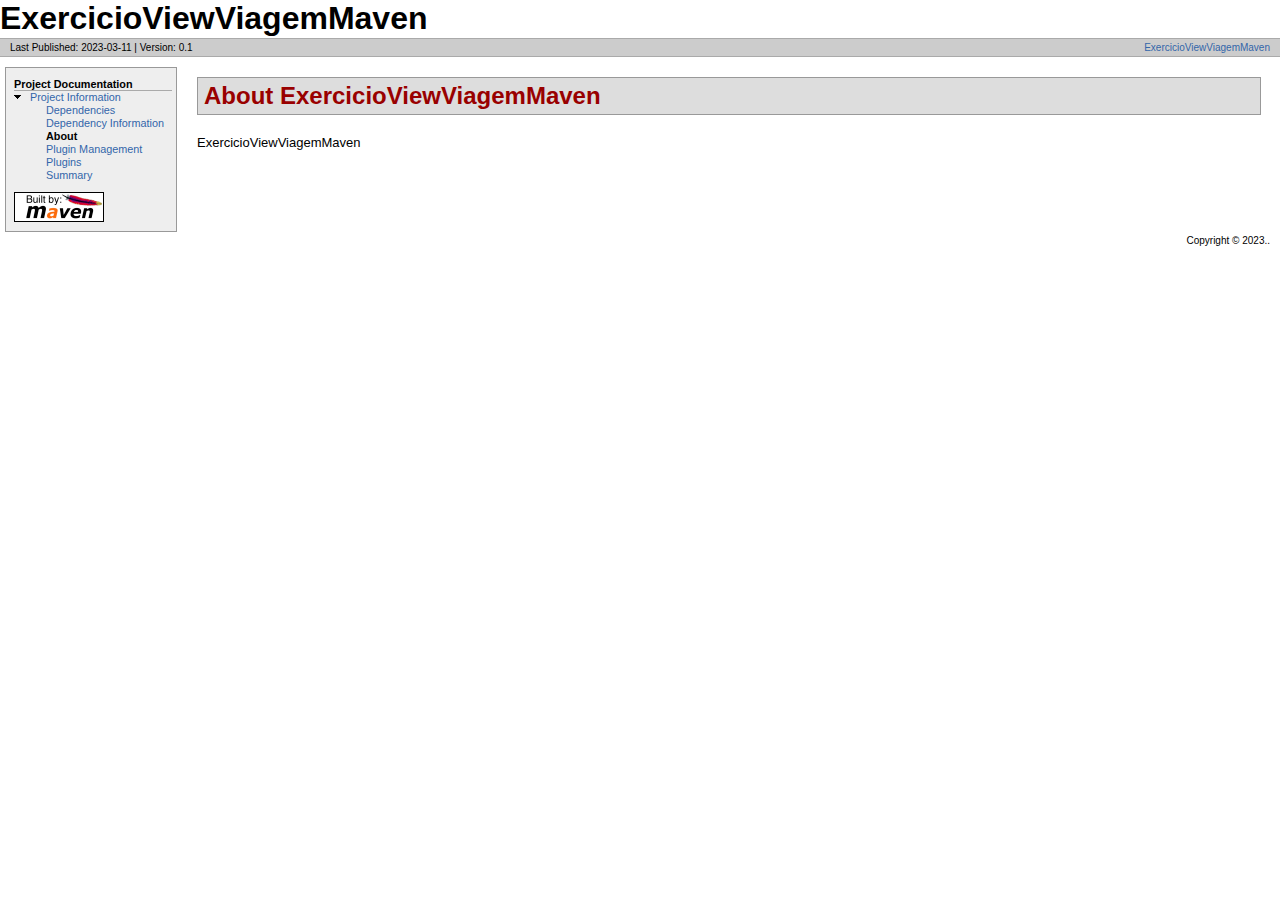
<file: ExercicioViewViagemMaven/target/site/index.html>
<!DOCTYPE html>
<!--
 | Generated by Apache Maven Doxia Site Renderer 1.11.1 from org.apache.maven.plugins:maven-project-info-reports-plugin:3.1.2:index at 2023-03-11

 | Rendered using Apache Maven Default Skin
-->
<html xmlns="http://www.w3.org/1999/xhtml" xml:lang="en" lang="en">
  <head>
    <meta charset="UTF-8" />
    <meta name="viewport" content="width=device-width, initial-scale=1.0" />
    <meta name="generator" content="Apache Maven Doxia Site Renderer 1.11.1" />
    <title>ExercicioViewViagemMaven &#x2013; About</title>
    <link rel="stylesheet" href="./css/maven-base.css" />
    <link rel="stylesheet" href="./css/maven-theme.css" />
    <link rel="stylesheet" href="./css/site.css" />
    <link rel="stylesheet" href="./css/print.css" media="print" />
  </head>
  <body class="composite">
    <div id="banner">
<div id="bannerLeft">ExercicioViewViagemMaven
</div>
      <div class="clear">
        <hr/>
      </div>
    </div>
    <div id="breadcrumbs">
      <div class="xleft">
        <span id="publishDate">Last Published: 2023-03-11</span>
           | <span id="projectVersion">Version: 0.1</span>
      </div>
      <div class="xright"><a href="${project.url}" title="ExercicioViewViagemMaven">ExercicioViewViagemMaven</a>      </div>
      <div class="clear">
        <hr/>
      </div>
    </div>
    <div id="leftColumn">
      <div id="navcolumn">
       <h5>Project Documentation</h5>
    <ul>
     <li class="expanded"><a href="project-info.html" title="Project Information">Project Information</a>
      <ul>
       <li class="none"><a href="dependencies.html" title="Dependencies">Dependencies</a></li>
       <li class="none"><a href="dependency-info.html" title="Dependency Information">Dependency Information</a></li>
       <li class="none"><strong>About</strong></li>
       <li class="none"><a href="plugin-management.html" title="Plugin Management">Plugin Management</a></li>
       <li class="none"><a href="plugins.html" title="Plugins">Plugins</a></li>
       <li class="none"><a href="summary.html" title="Summary">Summary</a></li>
      </ul></li>
    </ul>
      <a href="http://maven.apache.org/" title="Built by Maven" class="poweredBy">
        <img class="poweredBy" alt="Built by Maven" src="./images/logos/maven-feather.png" />
      </a>
      </div>
    </div>
    <div id="bodyColumn">
      <div id="contentBox">
<section>
<h2><a name="About_ExercicioViewViagemMaven"></a>About ExercicioViewViagemMaven</h2><a name="About_ExercicioViewViagemMaven"></a>
<p>ExercicioViewViagemMaven</p></section>
      </div>
    </div>
    <div class="clear">
      <hr/>
    </div>
    <div id="footer">
      <div class="xright">
        Copyright &#169;      2023..      </div>
      <div class="clear">
        <hr/>
      </div>
    </div>
  </body>
</html>
</file>
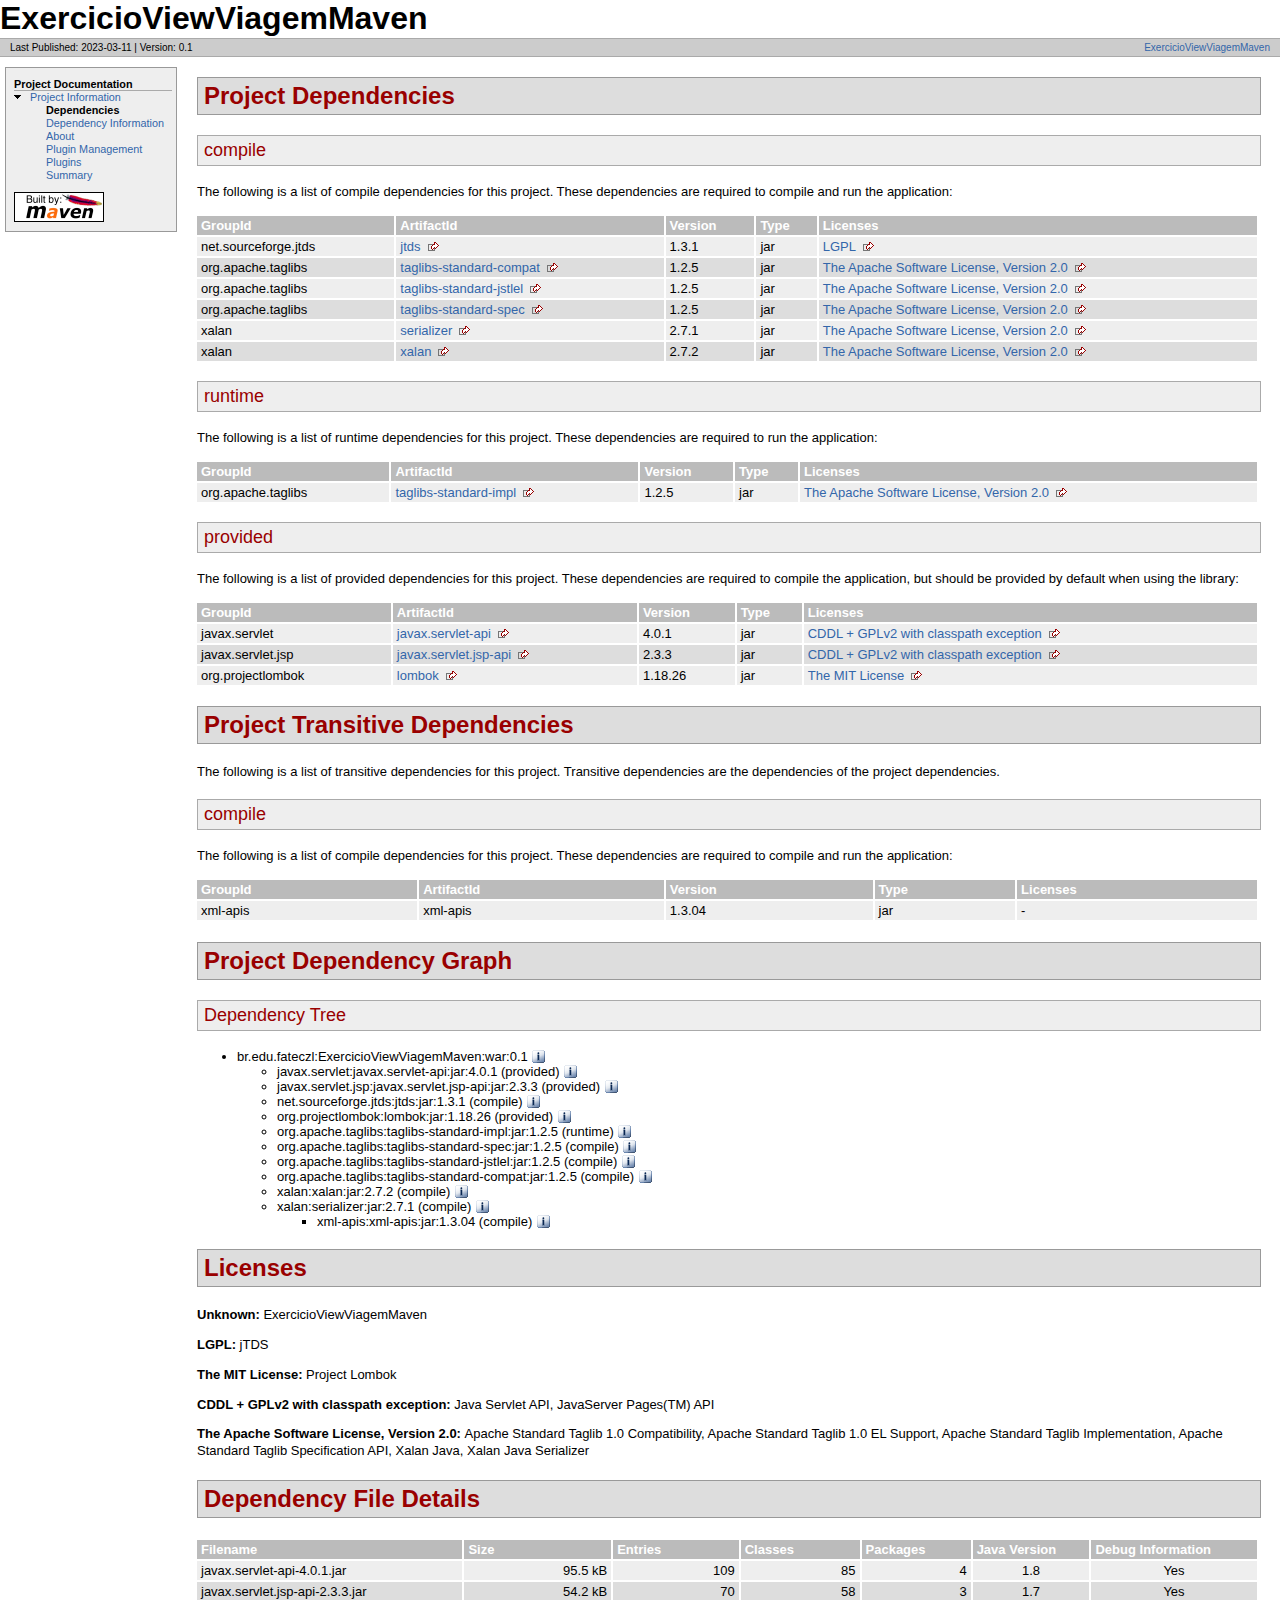
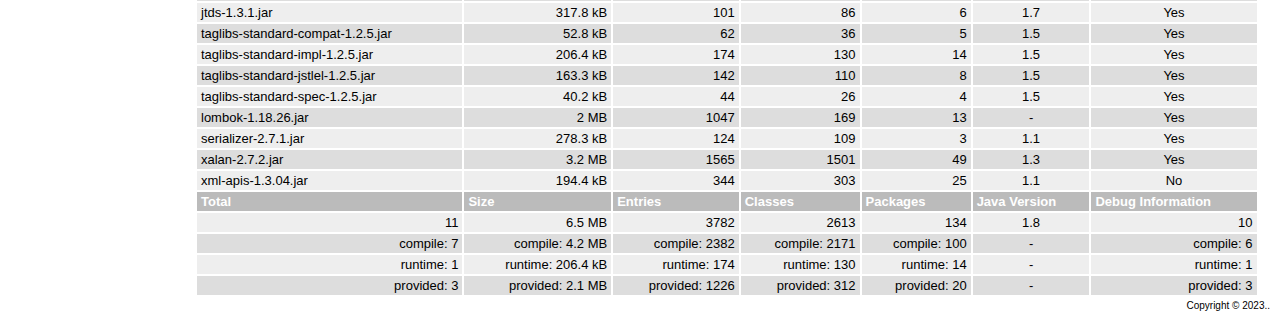
<file: ExercicioViewViagemMaven/target/site/dependencies.html>
<!DOCTYPE html>
<!--
 | Generated by Apache Maven Doxia Site Renderer 1.11.1 from org.apache.maven.plugins:maven-project-info-reports-plugin:3.1.2:dependencies at 2023-03-11

 | Rendered using Apache Maven Default Skin
-->
<html xmlns="http://www.w3.org/1999/xhtml" xml:lang="en" lang="en">
  <head>
    <meta charset="UTF-8" />
    <meta name="viewport" content="width=device-width, initial-scale=1.0" />
    <meta name="generator" content="Apache Maven Doxia Site Renderer 1.11.1" />
    <title>ExercicioViewViagemMaven &#x2013; Project Dependencies</title>
    <link rel="stylesheet" href="./css/maven-base.css" />
    <link rel="stylesheet" href="./css/maven-theme.css" />
    <link rel="stylesheet" href="./css/site.css" />
    <link rel="stylesheet" href="./css/print.css" media="print" />
  </head>
  <body class="composite">
    <div id="banner">
<div id="bannerLeft">ExercicioViewViagemMaven
</div>
      <div class="clear">
        <hr/>
      </div>
    </div>
    <div id="breadcrumbs">
      <div class="xleft">
        <span id="publishDate">Last Published: 2023-03-11</span>
           | <span id="projectVersion">Version: 0.1</span>
      </div>
      <div class="xright"><a href="${project.url}" title="ExercicioViewViagemMaven">ExercicioViewViagemMaven</a>      </div>
      <div class="clear">
        <hr/>
      </div>
    </div>
    <div id="leftColumn">
      <div id="navcolumn">
       <h5>Project Documentation</h5>
    <ul>
     <li class="expanded"><a href="project-info.html" title="Project Information">Project Information</a>
      <ul>
       <li class="none"><strong>Dependencies</strong></li>
       <li class="none"><a href="dependency-info.html" title="Dependency Information">Dependency Information</a></li>
       <li class="none"><a href="index.html" title="About">About</a></li>
       <li class="none"><a href="plugin-management.html" title="Plugin Management">Plugin Management</a></li>
       <li class="none"><a href="plugins.html" title="Plugins">Plugins</a></li>
       <li class="none"><a href="summary.html" title="Summary">Summary</a></li>
      </ul></li>
    </ul>
      <a href="http://maven.apache.org/" title="Built by Maven" class="poweredBy">
        <img class="poweredBy" alt="Built by Maven" src="./images/logos/maven-feather.png" />
      </a>
      </div>
    </div>
    <div id="bodyColumn">
      <div id="contentBox">
<a name="Project_Dependencies"></a><section>
<h2><a name="Project_Dependencies"></a>Project Dependencies</h2><a name="Project_Dependencies_compile"></a><section>
<h3><a name="compile"></a>compile</h3>
<p>The following is a list of compile dependencies for this project. These dependencies are required to compile and run the application:</p>
<table border="0" class="bodyTable">
<tr class="a">
<th>GroupId</th>
<th>ArtifactId</th>
<th>Version</th>
<th>Type</th>
<th>Licenses</th></tr>
<tr class="b">
<td align="left">net.sourceforge.jtds</td>
<td><a class="externalLink" href="http://jtds.sourceforge.net">jtds</a></td>
<td>1.3.1</td>
<td>jar</td>
<td><a class="externalLink" href="http://www.gnu.org/copyleft/lesser.html">LGPL</a></td></tr>
<tr class="a">
<td align="left">org.apache.taglibs</td>
<td><a class="externalLink" href="http://tomcat.apache.org/taglibs/standard-1.2.5/taglibs-standard-compat">taglibs-standard-compat</a></td>
<td>1.2.5</td>
<td>jar</td>
<td><a class="externalLink" href="http://www.apache.org/licenses/LICENSE-2.0.txt">The Apache Software License, Version 2.0</a></td></tr>
<tr class="b">
<td align="left">org.apache.taglibs</td>
<td><a class="externalLink" href="http://tomcat.apache.org/taglibs/standard-1.2.5/taglibs-standard-jstlel">taglibs-standard-jstlel</a></td>
<td>1.2.5</td>
<td>jar</td>
<td><a class="externalLink" href="http://www.apache.org/licenses/LICENSE-2.0.txt">The Apache Software License, Version 2.0</a></td></tr>
<tr class="a">
<td align="left">org.apache.taglibs</td>
<td><a class="externalLink" href="http://tomcat.apache.org/taglibs/standard-1.2.5/taglibs-standard-spec">taglibs-standard-spec</a></td>
<td>1.2.5</td>
<td>jar</td>
<td><a class="externalLink" href="http://www.apache.org/licenses/LICENSE-2.0.txt">The Apache Software License, Version 2.0</a></td></tr>
<tr class="b">
<td align="left">xalan</td>
<td><a class="externalLink" href="http://xml.apache.org/xalan-j/">serializer</a></td>
<td>2.7.1</td>
<td>jar</td>
<td><a class="externalLink" href="http://www.apache.org/licenses/LICENSE-2.0.txt">The Apache Software License, Version 2.0</a></td></tr>
<tr class="a">
<td align="left">xalan</td>
<td><a class="externalLink" href="http://xml.apache.org/xalan-j/">xalan</a></td>
<td>2.7.2</td>
<td>jar</td>
<td><a class="externalLink" href="http://www.apache.org/licenses/LICENSE-2.0.txt">The Apache Software License, Version 2.0</a></td></tr></table></section><a name="Project_Dependencies_runtime"></a><section>
<h3><a name="runtime"></a>runtime</h3>
<p>The following is a list of runtime dependencies for this project. These dependencies are required to run the application:</p>
<table border="0" class="bodyTable">
<tr class="a">
<th>GroupId</th>
<th>ArtifactId</th>
<th>Version</th>
<th>Type</th>
<th>Licenses</th></tr>
<tr class="b">
<td align="left">org.apache.taglibs</td>
<td><a class="externalLink" href="http://tomcat.apache.org/taglibs/standard-1.2.5/taglibs-standard-impl">taglibs-standard-impl</a></td>
<td>1.2.5</td>
<td>jar</td>
<td><a class="externalLink" href="http://www.apache.org/licenses/LICENSE-2.0.txt">The Apache Software License, Version 2.0</a></td></tr></table></section><a name="Project_Dependencies_provided"></a><section>
<h3><a name="provided"></a>provided</h3>
<p>The following is a list of provided dependencies for this project. These dependencies are required to compile the application, but should be provided by default when using the library:</p>
<table border="0" class="bodyTable">
<tr class="a">
<th>GroupId</th>
<th>ArtifactId</th>
<th>Version</th>
<th>Type</th>
<th>Licenses</th></tr>
<tr class="b">
<td align="left">javax.servlet</td>
<td><a class="externalLink" href="https://javaee.github.io/servlet-spec/">javax.servlet-api</a></td>
<td>4.0.1</td>
<td>jar</td>
<td><a class="externalLink" href="https://oss.oracle.com/licenses/CDDL+GPL-1.1">CDDL + GPLv2 with classpath exception</a></td></tr>
<tr class="a">
<td align="left">javax.servlet.jsp</td>
<td><a class="externalLink" href="https://javaee.github.io/javaee-jsp-api">javax.servlet.jsp-api</a></td>
<td>2.3.3</td>
<td>jar</td>
<td><a class="externalLink" href="://oss.oracle.com/licenses/CDDL+GPL-1.1">CDDL + GPLv2 with classpath exception</a></td></tr>
<tr class="b">
<td align="left">org.projectlombok</td>
<td><a class="externalLink" href="https://projectlombok.org">lombok</a></td>
<td>1.18.26</td>
<td>jar</td>
<td><a class="externalLink" href="https://projectlombok.org/LICENSE">The MIT License</a></td></tr></table></section></section><a name="Project_Transitive_Dependencies"></a><section>
<h2><a name="Project_Transitive_Dependencies"></a>Project Transitive Dependencies</h2>
<p>The following is a list of transitive dependencies for this project. Transitive dependencies are the dependencies of the project dependencies.</p><a name="Project_Transitive_Dependencies_compile"></a><section>
<h3><a name="compile"></a>compile</h3>
<p>The following is a list of compile dependencies for this project. These dependencies are required to compile and run the application:</p>
<table border="0" class="bodyTable">
<tr class="a">
<th>GroupId</th>
<th>ArtifactId</th>
<th>Version</th>
<th>Type</th>
<th>Licenses</th></tr>
<tr class="b">
<td align="left">xml-apis</td>
<td>xml-apis</td>
<td>1.3.04</td>
<td>jar</td>
<td>-</td></tr></table></section></section><a name="Project_Dependency_Graph"></a><section>
<h2><a name="Project_Dependency_Graph"></a>Project Dependency Graph</h2>
<script language="javascript" type="text/javascript">
      function toggleDependencyDetails( divId, imgId )
      {
        var div = document.getElementById( divId );
        var img = document.getElementById( imgId );
        if( div.style.display == '' )
        {
          div.style.display = 'none';
          img.src='./images/icon_info_sml.gif';
          img.alt='[Information]';
        }
        else
        {
          div.style.display = '';
          img.src='./images/close.gif';
          img.alt='[Close]';
        }
      }
</script>
<a name="Dependency_Tree"></a><section>
<h3><a name="Dependency_Tree"></a>Dependency Tree</h3>
<ul>
<li>br.edu.fateczl:ExercicioViewViagemMaven:war:0.1 <img id="_img1" src="./images/icon_info_sml.gif" alt="[Information]" onclick="toggleDependencyDetails( '_dep0', '_img1' );" style="cursor: pointer; vertical-align: text-bottom;"></img><div id="_dep0" style="display:none">
<table border="0" class="bodyTable">
<tr class="a">
<th>ExercicioViewViagemMaven</th></tr>
<tr class="b">
<td>
<p><b>Description: </b>ExercicioViewViagemMaven</p>
<p><b>Project Licenses: </b>No licenses are defined for this project.</p></td></tr></table></div>
<ul>
<li>javax.servlet:javax.servlet-api:jar:4.0.1 (provided) <img id="_img3" src="./images/icon_info_sml.gif" alt="[Information]" onclick="toggleDependencyDetails( '_dep2', '_img3' );" style="cursor: pointer; vertical-align: text-bottom;"></img><div id="_dep2" style="display:none">
<table border="0" class="bodyTable">
<tr class="a">
<th>Java Servlet API</th></tr>
<tr class="b">
<td>
<p><b>Description: </b>Java.net - The Source for Java Technology Collaboration</p>
<p><b>URL: </b><a class="externalLink" href="https://javaee.github.io/servlet-spec/">https://javaee.github.io/servlet-spec/</a></p>
<p><b>Project Licenses: </b><a class="externalLink" href="https://oss.oracle.com/licenses/CDDL+GPL-1.1">CDDL + GPLv2 with classpath exception</a></p></td></tr></table></div></li>
<li>javax.servlet.jsp:javax.servlet.jsp-api:jar:2.3.3 (provided) <img id="_img5" src="./images/icon_info_sml.gif" alt="[Information]" onclick="toggleDependencyDetails( '_dep4', '_img5' );" style="cursor: pointer; vertical-align: text-bottom;"></img><div id="_dep4" style="display:none">
<table border="0" class="bodyTable">
<tr class="a">
<th>JavaServer Pages(TM) API</th></tr>
<tr class="b">
<td>
<p><b>Description: </b>Java.net - The Source for Java Technology Collaboration</p>
<p><b>URL: </b><a class="externalLink" href="https://javaee.github.io/javaee-jsp-api">https://javaee.github.io/javaee-jsp-api</a></p>
<p><b>Project Licenses: </b><a class="externalLink" href="://oss.oracle.com/licenses/CDDL+GPL-1.1">CDDL + GPLv2 with classpath exception</a></p></td></tr></table></div></li>
<li>net.sourceforge.jtds:jtds:jar:1.3.1 (compile) <img id="_img7" src="./images/icon_info_sml.gif" alt="[Information]" onclick="toggleDependencyDetails( '_dep6', '_img7' );" style="cursor: pointer; vertical-align: text-bottom;"></img><div id="_dep6" style="display:none">
<table border="0" class="bodyTable">
<tr class="a">
<th>jTDS</th></tr>
<tr class="b">
<td>
<p><b>Description: </b>jTDS is an open source 100% pure Java (type 4) JDBC 3.0 driver 
    for Microsoft SQL Server (6.5, 7, 2000, 2005, 2008, 2012) and Sybase ASE
    (10, 11, 12, 15). jTDS is based on FreeTDS and is currently the fastest
    production-ready JDBC driver for SQL Server and Sybase. jTDS is 100% JDBC
    3.0 compatible, supporting forward-only and scrollable/updateable ResultSets
    and implementing all the DatabaseMetaData and ResultSetMetaData methods.</p>
<p><b>URL: </b><a class="externalLink" href="http://jtds.sourceforge.net">http://jtds.sourceforge.net</a></p>
<p><b>Project Licenses: </b><a class="externalLink" href="http://www.gnu.org/copyleft/lesser.html">LGPL</a></p></td></tr></table></div></li>
<li>org.projectlombok:lombok:jar:1.18.26 (provided) <img id="_img9" src="./images/icon_info_sml.gif" alt="[Information]" onclick="toggleDependencyDetails( '_dep8', '_img9' );" style="cursor: pointer; vertical-align: text-bottom;"></img><div id="_dep8" style="display:none">
<table border="0" class="bodyTable">
<tr class="a">
<th>Project Lombok</th></tr>
<tr class="b">
<td>
<p><b>Description: </b>Spice up your java: Automatic Resource Management, automatic generation of getters, setters, equals, hashCode and toString, and more!</p>
<p><b>URL: </b><a class="externalLink" href="https://projectlombok.org">https://projectlombok.org</a></p>
<p><b>Project Licenses: </b><a class="externalLink" href="https://projectlombok.org/LICENSE">The MIT License</a></p></td></tr></table></div></li>
<li>org.apache.taglibs:taglibs-standard-impl:jar:1.2.5 (runtime) <img id="_img11" src="./images/icon_info_sml.gif" alt="[Information]" onclick="toggleDependencyDetails( '_dep10', '_img11' );" style="cursor: pointer; vertical-align: text-bottom;"></img><div id="_dep10" style="display:none">
<table border="0" class="bodyTable">
<tr class="a">
<th>Apache Standard Taglib Implementation</th></tr>
<tr class="b">
<td>
<p><b>Description: </b>An implementation of the JSP Standard Tag Library (JSTL).</p>
<p><b>URL: </b><a class="externalLink" href="http://tomcat.apache.org/taglibs/standard-1.2.5/taglibs-standard-impl">http://tomcat.apache.org/taglibs/standard-1.2.5/taglibs-standard-impl</a></p>
<p><b>Project Licenses: </b><a class="externalLink" href="http://www.apache.org/licenses/LICENSE-2.0.txt">The Apache Software License, Version 2.0</a></p></td></tr></table></div></li>
<li>org.apache.taglibs:taglibs-standard-spec:jar:1.2.5 (compile) <img id="_img13" src="./images/icon_info_sml.gif" alt="[Information]" onclick="toggleDependencyDetails( '_dep12', '_img13' );" style="cursor: pointer; vertical-align: text-bottom;"></img><div id="_dep12" style="display:none">
<table border="0" class="bodyTable">
<tr class="a">
<th>Apache Standard Taglib Specification API</th></tr>
<tr class="b">
<td>
<p><b>Description: </b>An implementation of the JSP Standard Tag Library (JSTL) Specification API.</p>
<p><b>URL: </b><a class="externalLink" href="http://tomcat.apache.org/taglibs/standard-1.2.5/taglibs-standard-spec">http://tomcat.apache.org/taglibs/standard-1.2.5/taglibs-standard-spec</a></p>
<p><b>Project Licenses: </b><a class="externalLink" href="http://www.apache.org/licenses/LICENSE-2.0.txt">The Apache Software License, Version 2.0</a></p></td></tr></table></div></li>
<li>org.apache.taglibs:taglibs-standard-jstlel:jar:1.2.5 (compile) <img id="_img15" src="./images/icon_info_sml.gif" alt="[Information]" onclick="toggleDependencyDetails( '_dep14', '_img15' );" style="cursor: pointer; vertical-align: text-bottom;"></img><div id="_dep14" style="display:none">
<table border="0" class="bodyTable">
<tr class="a">
<th>Apache Standard Taglib 1.0 EL Support</th></tr>
<tr class="b">
<td>
<p><b>Description: </b>Support JSTL 1.0 tags using the original EL implementation.</p>
<p><b>URL: </b><a class="externalLink" href="http://tomcat.apache.org/taglibs/standard-1.2.5/taglibs-standard-jstlel">http://tomcat.apache.org/taglibs/standard-1.2.5/taglibs-standard-jstlel</a></p>
<p><b>Project Licenses: </b><a class="externalLink" href="http://www.apache.org/licenses/LICENSE-2.0.txt">The Apache Software License, Version 2.0</a></p></td></tr></table></div></li>
<li>org.apache.taglibs:taglibs-standard-compat:jar:1.2.5 (compile) <img id="_img17" src="./images/icon_info_sml.gif" alt="[Information]" onclick="toggleDependencyDetails( '_dep16', '_img17' );" style="cursor: pointer; vertical-align: text-bottom;"></img><div id="_dep16" style="display:none">
<table border="0" class="bodyTable">
<tr class="a">
<th>Apache Standard Taglib 1.0 Compatibility</th></tr>
<tr class="b">
<td>
<p><b>Description: </b>Supports JSTL 1.0 tags using the Servlet container's EL implementation.</p>
<p><b>URL: </b><a class="externalLink" href="http://tomcat.apache.org/taglibs/standard-1.2.5/taglibs-standard-compat">http://tomcat.apache.org/taglibs/standard-1.2.5/taglibs-standard-compat</a></p>
<p><b>Project Licenses: </b><a class="externalLink" href="http://www.apache.org/licenses/LICENSE-2.0.txt">The Apache Software License, Version 2.0</a></p></td></tr></table></div></li>
<li>xalan:xalan:jar:2.7.2 (compile) <img id="_img19" src="./images/icon_info_sml.gif" alt="[Information]" onclick="toggleDependencyDetails( '_dep18', '_img19' );" style="cursor: pointer; vertical-align: text-bottom;"></img><div id="_dep18" style="display:none">
<table border="0" class="bodyTable">
<tr class="a">
<th>Xalan Java</th></tr>
<tr class="b">
<td>
<p><b>Description: </b>Xalan-Java is an XSLT processor for transforming XML documents into HTML,
    text, or other XML document types. It implements XSL Transformations (XSLT)
    Version 1.0 and XML Path Language (XPath) Version 1.0 and can be used from
    the command line, in an applet or a servlet, or as a module in other program.</p>
<p><b>URL: </b><a class="externalLink" href="http://xml.apache.org/xalan-j/">http://xml.apache.org/xalan-j/</a></p>
<p><b>Project Licenses: </b><a class="externalLink" href="http://www.apache.org/licenses/LICENSE-2.0.txt">The Apache Software License, Version 2.0</a></p></td></tr></table></div></li>
<li>xalan:serializer:jar:2.7.1 (compile) <img id="_img21" src="./images/icon_info_sml.gif" alt="[Information]" onclick="toggleDependencyDetails( '_dep20', '_img21' );" style="cursor: pointer; vertical-align: text-bottom;"></img><div id="_dep20" style="display:none">
<table border="0" class="bodyTable">
<tr class="a">
<th>Xalan Java Serializer</th></tr>
<tr class="b">
<td>
<p><b>Description: </b>Serializer to write out XML, HTML etc. as a stream of characters from an input DOM or from input
    SAX events.</p>
<p><b>URL: </b><a class="externalLink" href="http://xml.apache.org/xalan-j/">http://xml.apache.org/xalan-j/</a></p>
<p><b>Project Licenses: </b><a class="externalLink" href="http://www.apache.org/licenses/LICENSE-2.0.txt">The Apache Software License, Version 2.0</a></p></td></tr></table></div>
<ul>
<li>xml-apis:xml-apis:jar:1.3.04 (compile) <img id="_img23" src="./images/icon_info_sml.gif" alt="[Information]" onclick="toggleDependencyDetails( '_dep22', '_img23' );" style="cursor: pointer; vertical-align: text-bottom;"></img><div id="_dep22" style="display:none"></td></tr></table></div></li></ul></li></ul></li></ul></section></section><a name="Licenses"></a><section>
<h2><a name="Licenses"></a>Licenses</h2>
<p><b>Unknown: </b>ExercicioViewViagemMaven</p>
<p><b>LGPL: </b>jTDS</p>
<p><b>The MIT License: </b>Project Lombok</p>
<p><b>CDDL + GPLv2 with classpath exception: </b>Java Servlet API, JavaServer Pages(TM) API</p>
<p><b>The Apache Software License, Version 2.0: </b>Apache Standard Taglib 1.0 Compatibility, Apache Standard Taglib 1.0 EL Support, Apache Standard Taglib Implementation, Apache Standard Taglib Specification API, Xalan Java, Xalan Java Serializer</p></section><a name="Dependency_File_Details"></a><section>
<h2><a name="Dependency_File_Details"></a>Dependency File Details</h2>
<table border="0" class="bodyTable">
<tr class="a">
<th>Filename</th>
<th>Size</th>
<th>Entries</th>
<th>Classes</th>
<th>Packages</th>
<th>Java Version</th>
<th title="Indicates whether these dependencies have been compiled with debug information.">Debug Information</th></tr>
<tr class="b">
<td align="left">javax.servlet-api-4.0.1.jar</td>
<td align="right">95.5 kB</td>
<td align="right">109</td>
<td align="right">85</td>
<td align="right">4</td>
<td align="center">1.8</td>
<td align="center">Yes</td></tr>
<tr class="a">
<td align="left">javax.servlet.jsp-api-2.3.3.jar</td>
<td align="right">54.2 kB</td>
<td align="right">70</td>
<td align="right">58</td>
<td align="right">3</td>
<td align="center">1.7</td>
<td align="center">Yes</td></tr>
<tr class="b">
<td align="left">jtds-1.3.1.jar</td>
<td align="right">317.8 kB</td>
<td align="right">101</td>
<td align="right">86</td>
<td align="right">6</td>
<td align="center">1.7</td>
<td align="center">Yes</td></tr>
<tr class="a">
<td align="left">taglibs-standard-compat-1.2.5.jar</td>
<td align="right">52.8 kB</td>
<td align="right">62</td>
<td align="right">36</td>
<td align="right">5</td>
<td align="center">1.5</td>
<td align="center">Yes</td></tr>
<tr class="b">
<td align="left">taglibs-standard-impl-1.2.5.jar</td>
<td align="right">206.4 kB</td>
<td align="right">174</td>
<td align="right">130</td>
<td align="right">14</td>
<td align="center">1.5</td>
<td align="center">Yes</td></tr>
<tr class="a">
<td align="left">taglibs-standard-jstlel-1.2.5.jar</td>
<td align="right">163.3 kB</td>
<td align="right">142</td>
<td align="right">110</td>
<td align="right">8</td>
<td align="center">1.5</td>
<td align="center">Yes</td></tr>
<tr class="b">
<td align="left">taglibs-standard-spec-1.2.5.jar</td>
<td align="right">40.2 kB</td>
<td align="right">44</td>
<td align="right">26</td>
<td align="right">4</td>
<td align="center">1.5</td>
<td align="center">Yes</td></tr>
<tr class="a">
<td align="left">lombok-1.18.26.jar</td>
<td align="right">2 MB</td>
<td align="right">1047</td>
<td align="right">169</td>
<td align="right">13</td>
<td align="center">-</td>
<td align="center">Yes</td></tr>
<tr class="b">
<td align="left">serializer-2.7.1.jar</td>
<td align="right">278.3 kB</td>
<td align="right">124</td>
<td align="right">109</td>
<td align="right">3</td>
<td align="center">1.1</td>
<td align="center">Yes</td></tr>
<tr class="a">
<td align="left">xalan-2.7.2.jar</td>
<td align="right">3.2 MB</td>
<td align="right">1565</td>
<td align="right">1501</td>
<td align="right">49</td>
<td align="center">1.3</td>
<td align="center">Yes</td></tr>
<tr class="b">
<td align="left">xml-apis-1.3.04.jar</td>
<td align="right">194.4 kB</td>
<td align="right">344</td>
<td align="right">303</td>
<td align="right">25</td>
<td align="center">1.1</td>
<td align="center">No</td></tr>
<tr class="a">
<th>Total</th>
<th>Size</th>
<th>Entries</th>
<th>Classes</th>
<th>Packages</th>
<th>Java Version</th>
<th>Debug Information</th></tr>
<tr class="b">
<td align="right">11</td>
<td align="right">6.5 MB</td>
<td align="right">3782</td>
<td align="right">2613</td>
<td align="right">134</td>
<td align="center">1.8</td>
<td align="right">10</td></tr>
<tr class="a">
<td align="right">compile: 7</td>
<td align="right">compile: 4.2 MB</td>
<td align="right">compile: 2382</td>
<td align="right">compile: 2171</td>
<td align="right">compile: 100</td>
<td align="center">-</td>
<td align="right">compile: 6</td></tr>
<tr class="b">
<td align="right">runtime: 1</td>
<td align="right">runtime: 206.4 kB</td>
<td align="right">runtime: 174</td>
<td align="right">runtime: 130</td>
<td align="right">runtime: 14</td>
<td align="center">-</td>
<td align="right">runtime: 1</td></tr>
<tr class="a">
<td align="right">provided: 3</td>
<td align="right">provided: 2.1 MB</td>
<td align="right">provided: 1226</td>
<td align="right">provided: 312</td>
<td align="right">provided: 20</td>
<td align="center">-</td>
<td align="right">provided: 3</td></tr></table></section>
      </div>
    </div>
    <div class="clear">
      <hr/>
    </div>
    <div id="footer">
      <div class="xright">
        Copyright &#169;      2023..      </div>
      <div class="clear">
        <hr/>
      </div>
    </div>
  </body>
</html>
</file>
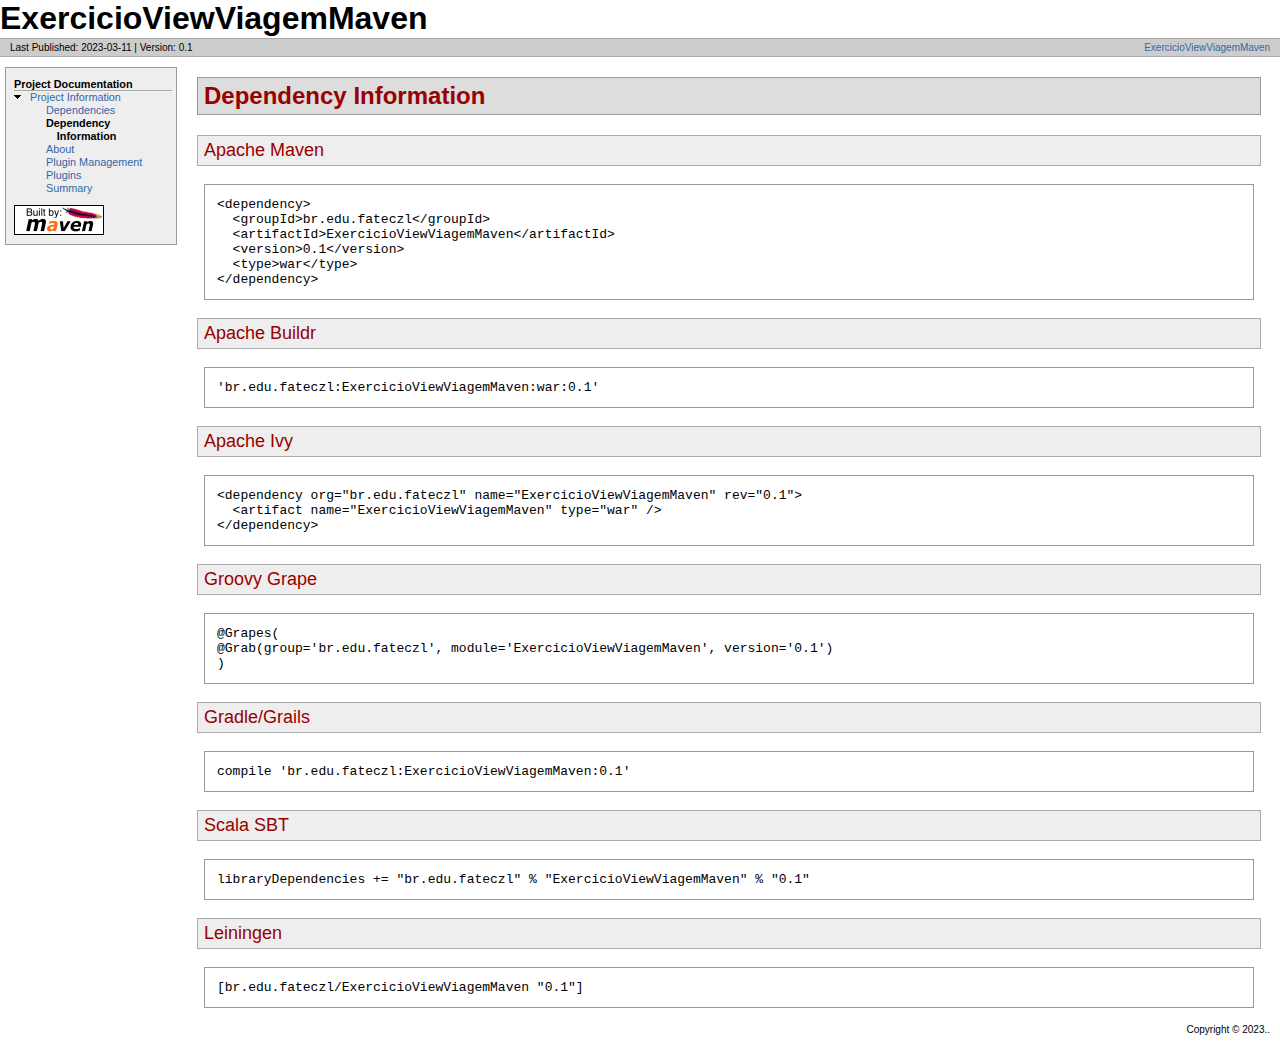
<file: ExercicioViewViagemMaven/target/site/dependency-info.html>
<!DOCTYPE html>
<!--
 | Generated by Apache Maven Doxia Site Renderer 1.11.1 from org.apache.maven.plugins:maven-project-info-reports-plugin:3.1.2:dependency-info at 2023-03-11

 | Rendered using Apache Maven Default Skin
-->
<html xmlns="http://www.w3.org/1999/xhtml" xml:lang="en" lang="en">
  <head>
    <meta charset="UTF-8" />
    <meta name="viewport" content="width=device-width, initial-scale=1.0" />
    <meta name="generator" content="Apache Maven Doxia Site Renderer 1.11.1" />
    <title>ExercicioViewViagemMaven &#x2013; Dependency Information</title>
    <link rel="stylesheet" href="./css/maven-base.css" />
    <link rel="stylesheet" href="./css/maven-theme.css" />
    <link rel="stylesheet" href="./css/site.css" />
    <link rel="stylesheet" href="./css/print.css" media="print" />
  </head>
  <body class="composite">
    <div id="banner">
<div id="bannerLeft">ExercicioViewViagemMaven
</div>
      <div class="clear">
        <hr/>
      </div>
    </div>
    <div id="breadcrumbs">
      <div class="xleft">
        <span id="publishDate">Last Published: 2023-03-11</span>
           | <span id="projectVersion">Version: 0.1</span>
      </div>
      <div class="xright"><a href="${project.url}" title="ExercicioViewViagemMaven">ExercicioViewViagemMaven</a>      </div>
      <div class="clear">
        <hr/>
      </div>
    </div>
    <div id="leftColumn">
      <div id="navcolumn">
       <h5>Project Documentation</h5>
    <ul>
     <li class="expanded"><a href="project-info.html" title="Project Information">Project Information</a>
      <ul>
       <li class="none"><a href="dependencies.html" title="Dependencies">Dependencies</a></li>
       <li class="none"><strong>Dependency Information</strong></li>
       <li class="none"><a href="index.html" title="About">About</a></li>
       <li class="none"><a href="plugin-management.html" title="Plugin Management">Plugin Management</a></li>
       <li class="none"><a href="plugins.html" title="Plugins">Plugins</a></li>
       <li class="none"><a href="summary.html" title="Summary">Summary</a></li>
      </ul></li>
    </ul>
      <a href="http://maven.apache.org/" title="Built by Maven" class="poweredBy">
        <img class="poweredBy" alt="Built by Maven" src="./images/logos/maven-feather.png" />
      </a>
      </div>
    </div>
    <div id="bodyColumn">
      <div id="contentBox">
<section>
<h2><a name="Dependency_Information"></a>Dependency Information</h2><a name="Dependency_Information"></a><section>
<h3><a name="Apache_Maven"></a>Apache Maven</h3><a name="Apache_Maven"></a>
<div class="source">
<pre>&lt;dependency&gt;
  &lt;groupId&gt;br.edu.fateczl&lt;/groupId&gt;
  &lt;artifactId&gt;ExercicioViewViagemMaven&lt;/artifactId&gt;
  &lt;version&gt;0.1&lt;/version&gt;
  &lt;type&gt;war&lt;/type&gt;
&lt;/dependency&gt;</pre></div></section><section>
<h3><a name="Apache_Buildr"></a>Apache Buildr</h3><a name="Apache_Buildr"></a>
<div class="source">
<pre>'br.edu.fateczl:ExercicioViewViagemMaven:war:0.1'</pre></div></section><section>
<h3><a name="Apache_Ivy"></a>Apache Ivy</h3><a name="Apache_Ivy"></a>
<div class="source">
<pre>&lt;dependency org=&quot;br.edu.fateczl&quot; name=&quot;ExercicioViewViagemMaven&quot; rev=&quot;0.1&quot;&gt;
  &lt;artifact name=&quot;ExercicioViewViagemMaven&quot; type=&quot;war&quot; /&gt;
&lt;/dependency&gt;</pre></div></section><section>
<h3><a name="Groovy_Grape"></a>Groovy Grape</h3><a name="Groovy_Grape"></a>
<div class="source">
<pre>@Grapes(
@Grab(group='br.edu.fateczl', module='ExercicioViewViagemMaven', version='0.1')
)</pre></div></section><section>
<h3><a name="Gradle.2FGrails"></a>Gradle/Grails</h3><a name="Gradle.2FGrails"></a>
<div class="source">
<pre>compile 'br.edu.fateczl:ExercicioViewViagemMaven:0.1'</pre></div></section><section>
<h3><a name="Scala_SBT"></a>Scala SBT</h3><a name="Scala_SBT"></a>
<div class="source">
<pre>libraryDependencies += &quot;br.edu.fateczl&quot; % &quot;ExercicioViewViagemMaven&quot; % &quot;0.1&quot;</pre></div></section><section>
<h3><a name="Leiningen"></a>Leiningen</h3><a name="Leiningen"></a>
<div class="source">
<pre>[br.edu.fateczl/ExercicioViewViagemMaven &quot;0.1&quot;]</pre></div></section></section>
      </div>
    </div>
    <div class="clear">
      <hr/>
    </div>
    <div id="footer">
      <div class="xright">
        Copyright &#169;      2023..      </div>
      <div class="clear">
        <hr/>
      </div>
    </div>
  </body>
</html>
</file>
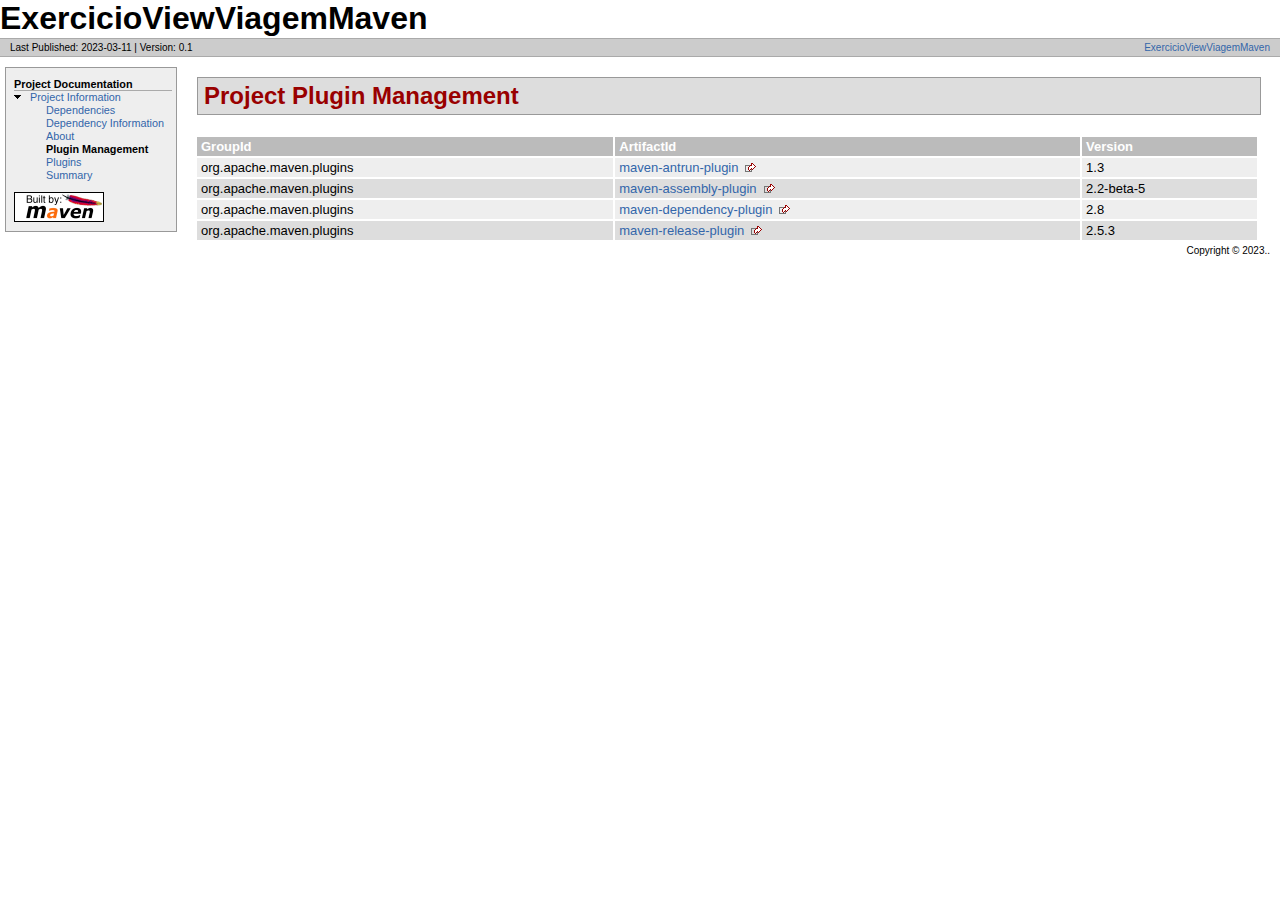
<file: ExercicioViewViagemMaven/target/site/plugin-management.html>
<!DOCTYPE html>
<!--
 | Generated by Apache Maven Doxia Site Renderer 1.11.1 from org.apache.maven.plugins:maven-project-info-reports-plugin:3.1.2:plugin-management at 2023-03-11

 | Rendered using Apache Maven Default Skin
-->
<html xmlns="http://www.w3.org/1999/xhtml" xml:lang="en" lang="en">
  <head>
    <meta charset="UTF-8" />
    <meta name="viewport" content="width=device-width, initial-scale=1.0" />
    <meta name="generator" content="Apache Maven Doxia Site Renderer 1.11.1" />
    <title>ExercicioViewViagemMaven &#x2013; Project Plugin Management</title>
    <link rel="stylesheet" href="./css/maven-base.css" />
    <link rel="stylesheet" href="./css/maven-theme.css" />
    <link rel="stylesheet" href="./css/site.css" />
    <link rel="stylesheet" href="./css/print.css" media="print" />
  </head>
  <body class="composite">
    <div id="banner">
<div id="bannerLeft">ExercicioViewViagemMaven
</div>
      <div class="clear">
        <hr/>
      </div>
    </div>
    <div id="breadcrumbs">
      <div class="xleft">
        <span id="publishDate">Last Published: 2023-03-11</span>
           | <span id="projectVersion">Version: 0.1</span>
      </div>
      <div class="xright"><a href="${project.url}" title="ExercicioViewViagemMaven">ExercicioViewViagemMaven</a>      </div>
      <div class="clear">
        <hr/>
      </div>
    </div>
    <div id="leftColumn">
      <div id="navcolumn">
       <h5>Project Documentation</h5>
    <ul>
     <li class="expanded"><a href="project-info.html" title="Project Information">Project Information</a>
      <ul>
       <li class="none"><a href="dependencies.html" title="Dependencies">Dependencies</a></li>
       <li class="none"><a href="dependency-info.html" title="Dependency Information">Dependency Information</a></li>
       <li class="none"><a href="index.html" title="About">About</a></li>
       <li class="none"><strong>Plugin Management</strong></li>
       <li class="none"><a href="plugins.html" title="Plugins">Plugins</a></li>
       <li class="none"><a href="summary.html" title="Summary">Summary</a></li>
      </ul></li>
    </ul>
      <a href="http://maven.apache.org/" title="Built by Maven" class="poweredBy">
        <img class="poweredBy" alt="Built by Maven" src="./images/logos/maven-feather.png" />
      </a>
      </div>
    </div>
    <div id="bodyColumn">
      <div id="contentBox">
<section>
<h2><a name="Project_Plugin_Management"></a>Project Plugin Management</h2><a name="Project_Plugin_Management"></a>
<table border="0" class="bodyTable">
<tr class="a">
<th>GroupId</th>
<th>ArtifactId</th>
<th>Version</th></tr>
<tr class="b">
<td align="left">org.apache.maven.plugins</td>
<td><a class="externalLink" href="http://maven.apache.org/plugins/maven-antrun-plugin/">maven-antrun-plugin</a></td>
<td>1.3</td></tr>
<tr class="a">
<td align="left">org.apache.maven.plugins</td>
<td><a class="externalLink" href="http://maven.apache.org/plugins/maven-assembly-plugin/">maven-assembly-plugin</a></td>
<td>2.2-beta-5</td></tr>
<tr class="b">
<td align="left">org.apache.maven.plugins</td>
<td><a class="externalLink" href="http://maven.apache.org/plugins/maven-dependency-plugin/">maven-dependency-plugin</a></td>
<td>2.8</td></tr>
<tr class="a">
<td align="left">org.apache.maven.plugins</td>
<td><a class="externalLink" href="http://maven.apache.org/maven-release/maven-release-plugin/">maven-release-plugin</a></td>
<td>2.5.3</td></tr></table></section>
      </div>
    </div>
    <div class="clear">
      <hr/>
    </div>
    <div id="footer">
      <div class="xright">
        Copyright &#169;      2023..      </div>
      <div class="clear">
        <hr/>
      </div>
    </div>
  </body>
</html>
</file>
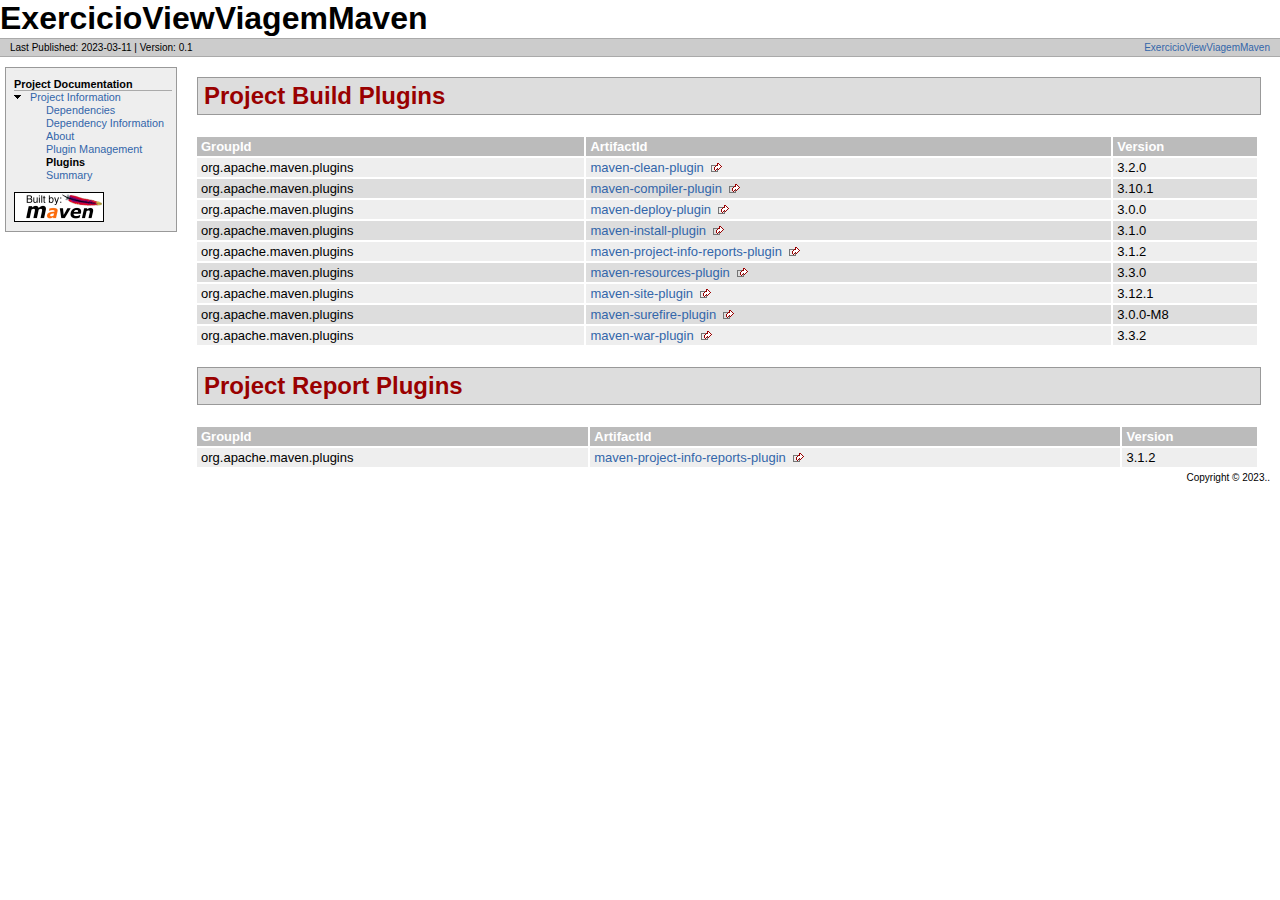
<file: ExercicioViewViagemMaven/target/site/plugins.html>
<!DOCTYPE html>
<!--
 | Generated by Apache Maven Doxia Site Renderer 1.11.1 from org.apache.maven.plugins:maven-project-info-reports-plugin:3.1.2:plugins at 2023-03-11

 | Rendered using Apache Maven Default Skin
-->
<html xmlns="http://www.w3.org/1999/xhtml" xml:lang="en" lang="en">
  <head>
    <meta charset="UTF-8" />
    <meta name="viewport" content="width=device-width, initial-scale=1.0" />
    <meta name="generator" content="Apache Maven Doxia Site Renderer 1.11.1" />
    <title>ExercicioViewViagemMaven &#x2013; Project Plugins</title>
    <link rel="stylesheet" href="./css/maven-base.css" />
    <link rel="stylesheet" href="./css/maven-theme.css" />
    <link rel="stylesheet" href="./css/site.css" />
    <link rel="stylesheet" href="./css/print.css" media="print" />
  </head>
  <body class="composite">
    <div id="banner">
<div id="bannerLeft">ExercicioViewViagemMaven
</div>
      <div class="clear">
        <hr/>
      </div>
    </div>
    <div id="breadcrumbs">
      <div class="xleft">
        <span id="publishDate">Last Published: 2023-03-11</span>
           | <span id="projectVersion">Version: 0.1</span>
      </div>
      <div class="xright"><a href="${project.url}" title="ExercicioViewViagemMaven">ExercicioViewViagemMaven</a>      </div>
      <div class="clear">
        <hr/>
      </div>
    </div>
    <div id="leftColumn">
      <div id="navcolumn">
       <h5>Project Documentation</h5>
    <ul>
     <li class="expanded"><a href="project-info.html" title="Project Information">Project Information</a>
      <ul>
       <li class="none"><a href="dependencies.html" title="Dependencies">Dependencies</a></li>
       <li class="none"><a href="dependency-info.html" title="Dependency Information">Dependency Information</a></li>
       <li class="none"><a href="index.html" title="About">About</a></li>
       <li class="none"><a href="plugin-management.html" title="Plugin Management">Plugin Management</a></li>
       <li class="none"><strong>Plugins</strong></li>
       <li class="none"><a href="summary.html" title="Summary">Summary</a></li>
      </ul></li>
    </ul>
      <a href="http://maven.apache.org/" title="Built by Maven" class="poweredBy">
        <img class="poweredBy" alt="Built by Maven" src="./images/logos/maven-feather.png" />
      </a>
      </div>
    </div>
    <div id="bodyColumn">
      <div id="contentBox">
<section>
<h2><a name="Project_Build_Plugins"></a>Project Build Plugins</h2><a name="Project_Build_Plugins"></a>
<table border="0" class="bodyTable">
<tr class="a">
<th>GroupId</th>
<th>ArtifactId</th>
<th>Version</th></tr>
<tr class="b">
<td align="left">org.apache.maven.plugins</td>
<td><a class="externalLink" href="https://maven.apache.org/plugins/maven-clean-plugin/">maven-clean-plugin</a></td>
<td>3.2.0</td></tr>
<tr class="a">
<td align="left">org.apache.maven.plugins</td>
<td><a class="externalLink" href="https://maven.apache.org/plugins/maven-compiler-plugin/">maven-compiler-plugin</a></td>
<td>3.10.1</td></tr>
<tr class="b">
<td align="left">org.apache.maven.plugins</td>
<td><a class="externalLink" href="https://maven.apache.org/plugins/maven-deploy-plugin/">maven-deploy-plugin</a></td>
<td>3.0.0</td></tr>
<tr class="a">
<td align="left">org.apache.maven.plugins</td>
<td><a class="externalLink" href="https://maven.apache.org/plugins/maven-install-plugin/">maven-install-plugin</a></td>
<td>3.1.0</td></tr>
<tr class="b">
<td align="left">org.apache.maven.plugins</td>
<td><a class="externalLink" href="https://maven.apache.org/plugins/maven-project-info-reports-plugin/">maven-project-info-reports-plugin</a></td>
<td>3.1.2</td></tr>
<tr class="a">
<td align="left">org.apache.maven.plugins</td>
<td><a class="externalLink" href="https://maven.apache.org/plugins/maven-resources-plugin/">maven-resources-plugin</a></td>
<td>3.3.0</td></tr>
<tr class="b">
<td align="left">org.apache.maven.plugins</td>
<td><a class="externalLink" href="https://maven.apache.org/plugins/maven-site-plugin/">maven-site-plugin</a></td>
<td>3.12.1</td></tr>
<tr class="a">
<td align="left">org.apache.maven.plugins</td>
<td><a class="externalLink" href="https://maven.apache.org/surefire/maven-surefire-plugin/">maven-surefire-plugin</a></td>
<td>3.0.0-M8</td></tr>
<tr class="b">
<td align="left">org.apache.maven.plugins</td>
<td><a class="externalLink" href="https://maven.apache.org/plugins/maven-war-plugin/">maven-war-plugin</a></td>
<td>3.3.2</td></tr></table></section><section>
<h2><a name="Project_Report_Plugins"></a>Project Report Plugins</h2><a name="Project_Report_Plugins"></a>
<table border="0" class="bodyTable">
<tr class="a">
<th>GroupId</th>
<th>ArtifactId</th>
<th>Version</th></tr>
<tr class="b">
<td align="left">org.apache.maven.plugins</td>
<td><a class="externalLink" href="https://maven.apache.org/plugins/maven-project-info-reports-plugin/">maven-project-info-reports-plugin</a></td>
<td>3.1.2</td></tr></table></section>
      </div>
    </div>
    <div class="clear">
      <hr/>
    </div>
    <div id="footer">
      <div class="xright">
        Copyright &#169;      2023..      </div>
      <div class="clear">
        <hr/>
      </div>
    </div>
  </body>
</html>
</file>
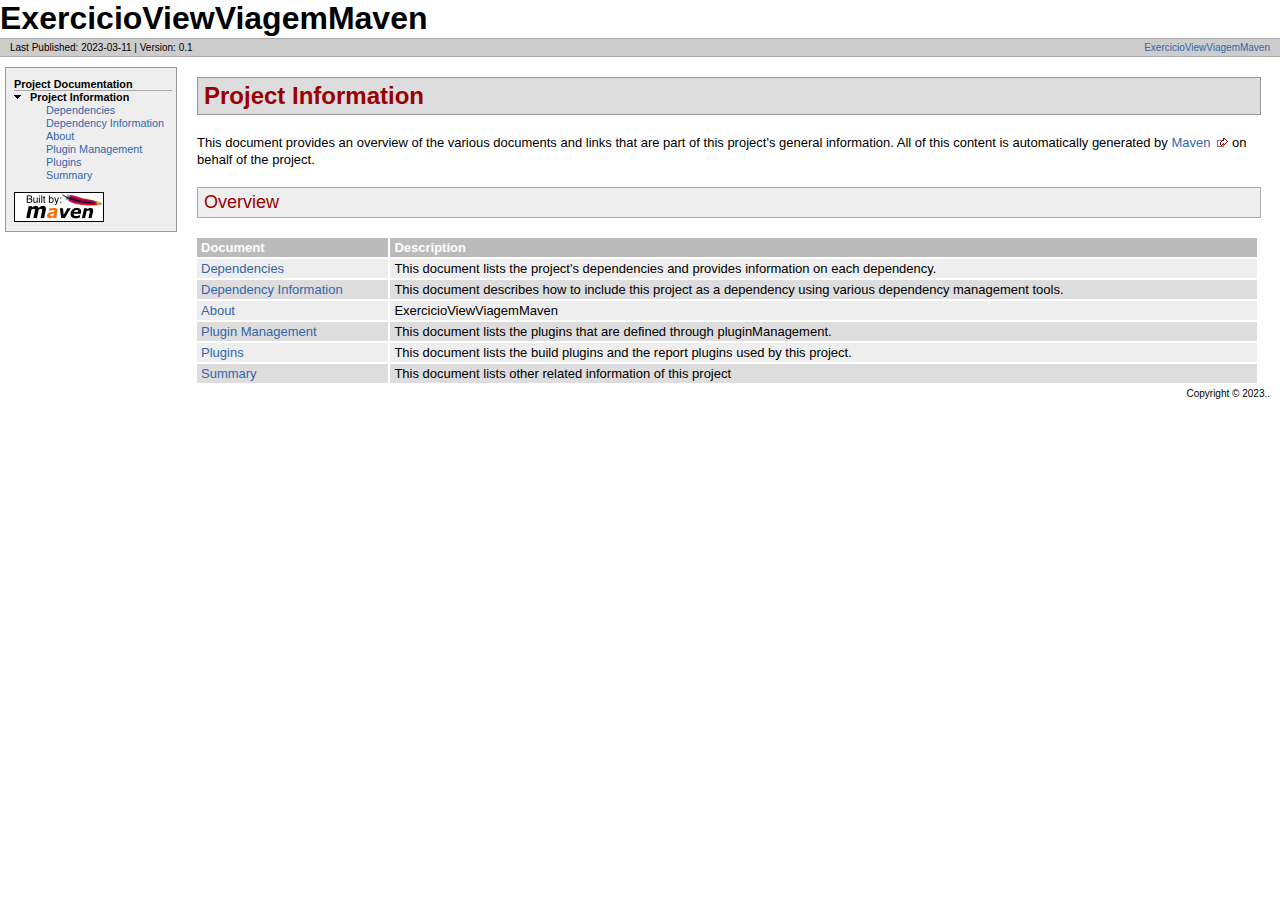
<file: ExercicioViewViagemMaven/target/site/project-info.html>
<!DOCTYPE html>
<!--
 | Generated by Apache Maven Doxia Site Renderer 1.11.1 from org.apache.maven.plugins:maven-site-plugin:3.12.1:CategorySummaryDocumentRenderer at 2023-03-11

 | Rendered using Apache Maven Default Skin
-->
<html xmlns="http://www.w3.org/1999/xhtml" xml:lang="en" lang="en">
  <head>
    <meta charset="UTF-8" />
    <meta name="viewport" content="width=device-width, initial-scale=1.0" />
    <meta name="generator" content="Apache Maven Doxia Site Renderer 1.11.1" />
    <title>ExercicioViewViagemMaven &#x2013; Project Information</title>
    <link rel="stylesheet" href="./css/maven-base.css" />
    <link rel="stylesheet" href="./css/maven-theme.css" />
    <link rel="stylesheet" href="./css/site.css" />
    <link rel="stylesheet" href="./css/print.css" media="print" />
  </head>
  <body class="composite">
    <div id="banner">
<div id="bannerLeft">ExercicioViewViagemMaven
</div>
      <div class="clear">
        <hr/>
      </div>
    </div>
    <div id="breadcrumbs">
      <div class="xleft">
        <span id="publishDate">Last Published: 2023-03-11</span>
           | <span id="projectVersion">Version: 0.1</span>
      </div>
      <div class="xright"><a href="${project.url}" title="ExercicioViewViagemMaven">ExercicioViewViagemMaven</a>      </div>
      <div class="clear">
        <hr/>
      </div>
    </div>
    <div id="leftColumn">
      <div id="navcolumn">
       <h5>Project Documentation</h5>
    <ul>
     <li class="expanded"><strong>Project Information</strong>
      <ul>
       <li class="none"><a href="dependencies.html" title="Dependencies">Dependencies</a></li>
       <li class="none"><a href="dependency-info.html" title="Dependency Information">Dependency Information</a></li>
       <li class="none"><a href="index.html" title="About">About</a></li>
       <li class="none"><a href="plugin-management.html" title="Plugin Management">Plugin Management</a></li>
       <li class="none"><a href="plugins.html" title="Plugins">Plugins</a></li>
       <li class="none"><a href="summary.html" title="Summary">Summary</a></li>
      </ul></li>
    </ul>
      <a href="http://maven.apache.org/" title="Built by Maven" class="poweredBy">
        <img class="poweredBy" alt="Built by Maven" src="./images/logos/maven-feather.png" />
      </a>
      </div>
    </div>
    <div id="bodyColumn">
      <div id="contentBox">
<section>
<h2><a name="Project_Information"></a>Project Information</h2>
<p>This document provides an overview of the various documents and links that are part of this project's general information. All of this content is automatically generated by <a class="externalLink" href="http://maven.apache.org">Maven</a> on behalf of the project.</p><section>
<h3><a name="Overview"></a>Overview</h3>
<table border="0" class="bodyTable">
<tr class="a">
<th>Document</th>
<th>Description</th></tr>
<tr class="b">
<td align="left"><a href="dependencies.html">Dependencies</a></td>
<td align="left">This document lists the project's dependencies and provides information on each dependency.</td></tr>
<tr class="a">
<td align="left"><a href="dependency-info.html">Dependency Information</a></td>
<td align="left">This document describes how to include this project as a dependency using various dependency management tools.</td></tr>
<tr class="b">
<td align="left"><a href="index.html">About</a></td>
<td align="left">ExercicioViewViagemMaven</td></tr>
<tr class="a">
<td align="left"><a href="plugin-management.html">Plugin Management</a></td>
<td align="left">This document lists the plugins that are defined through pluginManagement.</td></tr>
<tr class="b">
<td align="left"><a href="plugins.html">Plugins</a></td>
<td align="left">This document lists the build plugins and the report plugins used by this project.</td></tr>
<tr class="a">
<td align="left"><a href="summary.html">Summary</a></td>
<td align="left">This document lists other related information of this project</td></tr></table></section></section>
      </div>
    </div>
    <div class="clear">
      <hr/>
    </div>
    <div id="footer">
      <div class="xright">
        Copyright &#169;      2023..      </div>
      <div class="clear">
        <hr/>
      </div>
    </div>
  </body>
</html>
</file>
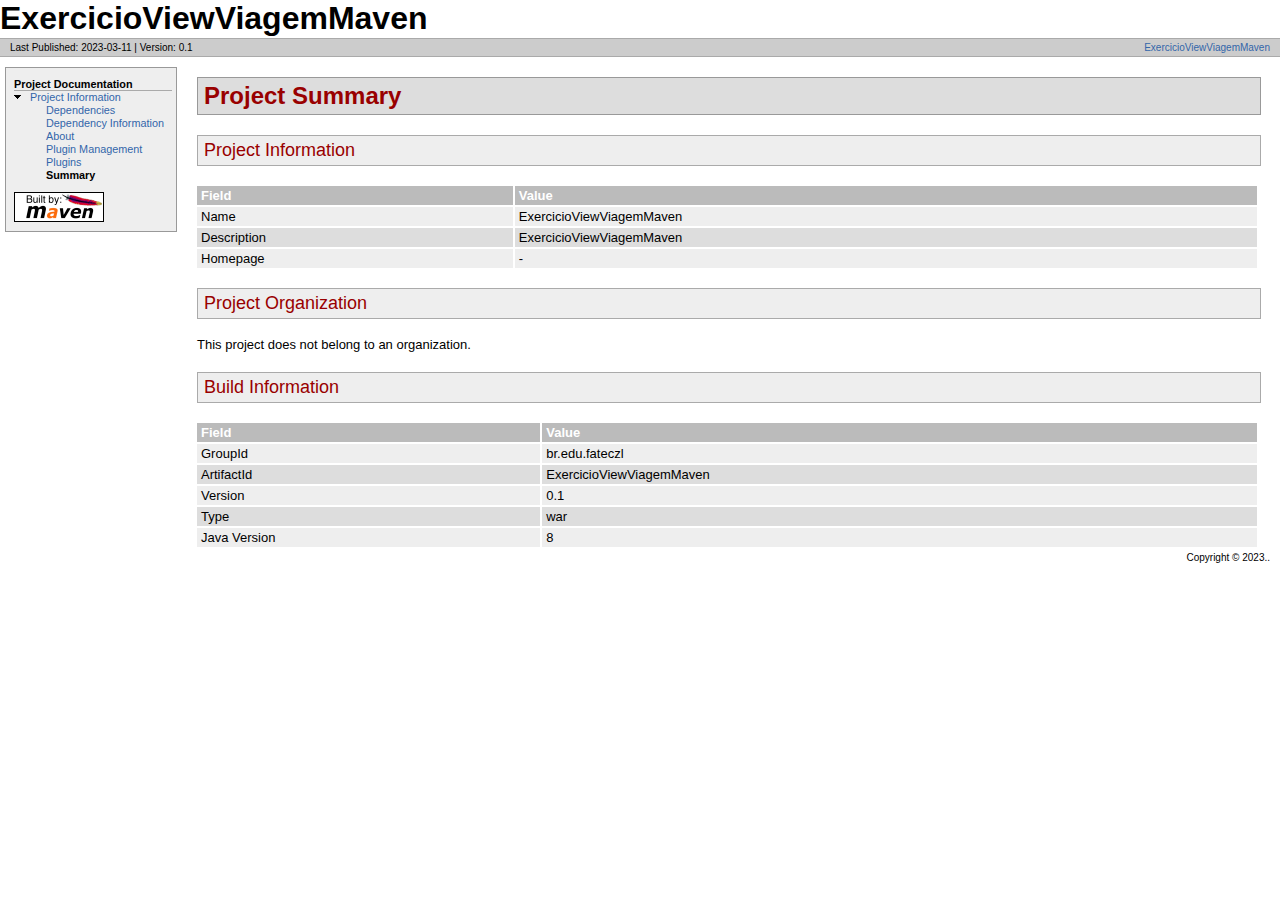
<file: ExercicioViewViagemMaven/target/site/summary.html>
<!DOCTYPE html>
<!--
 | Generated by Apache Maven Doxia Site Renderer 1.11.1 from org.apache.maven.plugins:maven-project-info-reports-plugin:3.1.2:summary at 2023-03-11

 | Rendered using Apache Maven Default Skin
-->
<html xmlns="http://www.w3.org/1999/xhtml" xml:lang="en" lang="en">
  <head>
    <meta charset="UTF-8" />
    <meta name="viewport" content="width=device-width, initial-scale=1.0" />
    <meta name="generator" content="Apache Maven Doxia Site Renderer 1.11.1" />
    <title>ExercicioViewViagemMaven &#x2013; Project Summary</title>
    <link rel="stylesheet" href="./css/maven-base.css" />
    <link rel="stylesheet" href="./css/maven-theme.css" />
    <link rel="stylesheet" href="./css/site.css" />
    <link rel="stylesheet" href="./css/print.css" media="print" />
  </head>
  <body class="composite">
    <div id="banner">
<div id="bannerLeft">ExercicioViewViagemMaven
</div>
      <div class="clear">
        <hr/>
      </div>
    </div>
    <div id="breadcrumbs">
      <div class="xleft">
        <span id="publishDate">Last Published: 2023-03-11</span>
           | <span id="projectVersion">Version: 0.1</span>
      </div>
      <div class="xright"><a href="${project.url}" title="ExercicioViewViagemMaven">ExercicioViewViagemMaven</a>      </div>
      <div class="clear">
        <hr/>
      </div>
    </div>
    <div id="leftColumn">
      <div id="navcolumn">
       <h5>Project Documentation</h5>
    <ul>
     <li class="expanded"><a href="project-info.html" title="Project Information">Project Information</a>
      <ul>
       <li class="none"><a href="dependencies.html" title="Dependencies">Dependencies</a></li>
       <li class="none"><a href="dependency-info.html" title="Dependency Information">Dependency Information</a></li>
       <li class="none"><a href="index.html" title="About">About</a></li>
       <li class="none"><a href="plugin-management.html" title="Plugin Management">Plugin Management</a></li>
       <li class="none"><a href="plugins.html" title="Plugins">Plugins</a></li>
       <li class="none"><strong>Summary</strong></li>
      </ul></li>
    </ul>
      <a href="http://maven.apache.org/" title="Built by Maven" class="poweredBy">
        <img class="poweredBy" alt="Built by Maven" src="./images/logos/maven-feather.png" />
      </a>
      </div>
    </div>
    <div id="bodyColumn">
      <div id="contentBox">
<section>
<h2><a name="Project_Summary"></a>Project Summary</h2><a name="Project_Summary"></a><section>
<h3><a name="Project_Information"></a>Project Information</h3><a name="Project_Information"></a>
<table border="0" class="bodyTable">
<tr class="a">
<th>Field</th>
<th>Value</th></tr>
<tr class="b">
<td align="left">Name</td>
<td>ExercicioViewViagemMaven</td></tr>
<tr class="a">
<td align="left">Description</td>
<td>ExercicioViewViagemMaven</td></tr>
<tr class="b">
<td align="left">Homepage</td>
<td>-</td></tr></table></section><section>
<h3><a name="Project_Organization"></a>Project Organization</h3><a name="Project_Organization"></a>
<p>This project does not belong to an organization.</p></section><section>
<h3><a name="Build_Information"></a>Build Information</h3><a name="Build_Information"></a>
<table border="0" class="bodyTable">
<tr class="a">
<th>Field</th>
<th>Value</th></tr>
<tr class="b">
<td align="left">GroupId</td>
<td>br.edu.fateczl</td></tr>
<tr class="a">
<td align="left">ArtifactId</td>
<td>ExercicioViewViagemMaven</td></tr>
<tr class="b">
<td align="left">Version</td>
<td>0.1</td></tr>
<tr class="a">
<td align="left">Type</td>
<td>war</td></tr>
<tr class="b">
<td align="left">Java Version</td>
<td>8</td></tr></table></section></section>
      </div>
    </div>
    <div class="clear">
      <hr/>
    </div>
    <div id="footer">
      <div class="xright">
        Copyright &#169;      2023..      </div>
      <div class="clear">
        <hr/>
      </div>
    </div>
  </body>
</html>
</file>
<file: ExercicioViewViagemMaven/target/site/css/site.css>
/* You can override this file with your own styles */
</file>
<file: ExercicioViewViagemMaven/target/site/css/maven-base.css>
/*
 * Licensed to the Apache Software Foundation (ASF) under one
 * or more contributor license agreements.  See the NOTICE file
 * distributed with this work for additional information
 * regarding copyright ownership.  The ASF licenses this file
 * to you under the Apache License, Version 2.0 (the
 * "License"); you may not use this file except in compliance
 * with the License.  You may obtain a copy of the License at
 *
 *   http://www.apache.org/licenses/LICENSE-2.0
 *
 * Unless required by applicable law or agreed to in writing,
 * software distributed under the License is distributed on an
 * "AS IS" BASIS, WITHOUT WARRANTIES OR CONDITIONS OF ANY
 * KIND, either express or implied.  See the License for the
 * specific language governing permissions and limitations
 * under the License.
 */

body {
  margin: 0px;
  padding: 0px;
}
table {
  padding:0px;
  width: 100%;
  margin-left: -2px;
  margin-right: -2px;
}
acronym {
  cursor: help;
  border-bottom: 1px dotted #feb;
}
table.bodyTable th, table.bodyTable td {
  padding: 2px 4px 2px 4px;
  vertical-align: top;
}
div.clear {
  clear:both;
  visibility: hidden;
}
div.clear hr {
  display: none;
}
#bannerLeft, #bannerRight {
  font-size: xx-large;
  font-weight: bold;
}
#bannerLeft img, #bannerRight img {
  margin: 0px;
}
.xleft, #bannerLeft img {
  float:left;
}
.xright, #bannerRight {
  float:right;
}
#banner {
  padding: 0px;
}
#breadcrumbs {
  padding: 3px 10px 3px 10px;
}
#leftColumn {
 width: 170px;
 float:left;
 overflow: auto;
}
#bodyColumn {
  margin-right: 1.5em;
  margin-left: 197px;
}
#legend {
  padding: 8px 0 8px 0;
}
#navcolumn {
  padding: 8px 4px 0 8px;
}
#navcolumn h5 {
  margin: 0;
  padding: 0;
  font-size: small;
}
#navcolumn ul {
  margin: 0;
  padding: 0;
  font-size: small;
}
#navcolumn li {
  list-style-type: none;
  background-image: none;
  background-repeat: no-repeat;
  background-position: 0 0.4em;
  padding-left: 16px;
  list-style-position: outside;
  line-height: 1.2em;
  font-size: smaller;
}
#navcolumn li.expanded {
  background-image: url(../images/expanded.gif);
}
#navcolumn li.collapsed {
  background-image: url(../images/collapsed.gif);
}
#navcolumn li.none {
  text-indent: -1em;
  margin-left: 1em;
}
#poweredBy {
  text-align: center;
}
#navcolumn img {
  margin-top: 10px;
  margin-bottom: 3px;
}
#poweredBy img {
  display:block;
  margin: 20px 0 20px 17px;
}
#search img {
    margin: 0px;
    display: block;
}
#search #q, #search #btnG {
    border: 1px solid #999;
    margin-bottom:10px;
}
#search form {
    margin: 0px;
}
#lastPublished {
  font-size: x-small;
}
.navSection {
  margin-bottom: 2px;
  padding: 8px;
}
.navSectionHead {
  font-weight: bold;
  font-size: x-small;
}
.section {
  padding: 4px;
}
#footer {
  padding: 3px 10px 3px 10px;
  font-size: x-small;
}
#breadcrumbs {
  font-size: x-small;
  margin: 0pt;
}
.source {
  padding: 12px;
  margin: 1em 7px 1em 7px;
}
.source pre {
  margin: 0px;
  padding: 0px;
}
#navcolumn img.imageLink, .imageLink {
  padding-left: 0px;
  padding-bottom: 0px;
  padding-top: 0px;
  padding-right: 2px;
  border: 0px;
  margin: 0px;
}
</file>
<file: ExercicioViewViagemMaven/target/site/css/maven-theme.css>
/*
 * Licensed to the Apache Software Foundation (ASF) under one
 * or more contributor license agreements.  See the NOTICE file
 * distributed with this work for additional information
 * regarding copyright ownership.  The ASF licenses this file
 * to you under the Apache License, Version 2.0 (the
 * "License"); you may not use this file except in compliance
 * with the License.  You may obtain a copy of the License at
 *
 *   http://www.apache.org/licenses/LICENSE-2.0
 *
 * Unless required by applicable law or agreed to in writing,
 * software distributed under the License is distributed on an
 * "AS IS" BASIS, WITHOUT WARRANTIES OR CONDITIONS OF ANY
 * KIND, either express or implied.  See the License for the
 * specific language governing permissions and limitations
 * under the License.
 */

body {
  padding: 0px 0px 10px 0px;
}
body, td, select, input, li{
  font-family: Verdana, Helvetica, Arial, sans-serif;
  font-size: 13px;
}
code{
  font-family: Courier, monospace;
  font-size: 13px;
}
a {
  text-decoration: none;
}
a:link {
  color:#36a;
}
a:visited  {
  color:#47a;
}
a:active, a:hover {
  color:#69c;
}
#legend li.externalLink {
  background: url(../images/external.png) left top no-repeat;
  padding-left: 18px;
}
a.externalLink, a.externalLink:link, a.externalLink:visited, a.externalLink:active, a.externalLink:hover {
  background: url(../images/external.png) right center no-repeat;
  padding-right: 18px;
}
#legend li.newWindow {
  background: url(../images/newwindow.png) left top no-repeat;
  padding-left: 18px;
}
a.newWindow, a.newWindow:link, a.newWindow:visited, a.newWindow:active, a.newWindow:hover {
  background: url(../images/newwindow.png) right center no-repeat;
  padding-right: 18px;
}
h2 {
  padding: 4px 4px 4px 6px;
  border: 1px solid #999;
  color: #900;
  background-color: #ddd;
  font-weight:900;
  font-size: x-large;
}
h3 {
  padding: 4px 4px 4px 6px;
  border: 1px solid #aaa;
  color: #900;
  background-color: #eee;
  font-weight: normal;
  font-size: large;
}
h4 {
  padding: 4px 4px 4px 6px;
  border: 1px solid #bbb;
  color: #900;
  background-color: #fff;
  font-weight: normal;
  font-size: large;
}
h5 {
  padding: 4px 4px 4px 6px;
  color: #900;
  font-size: medium;
}
p {
  line-height: 1.3em;
  font-size: small;
}
#breadcrumbs {
  border-top: 1px solid #aaa;
  border-bottom: 1px solid #aaa;
  background-color: #ccc;
}
#leftColumn {
  margin: 10px 0 0 5px;
  border: 1px solid #999;
  background-color: #eee;
  padding-bottom: 3px; /* IE-9 scrollbar-fix */
}
#navcolumn h5 {
  font-size: smaller;
  border-bottom: 1px solid #aaaaaa;
  padding-top: 2px;
  color: #000;
}

table.bodyTable th {
  color: white;
  background-color: #bbb;
  text-align: left;
  font-weight: bold;
}

table.bodyTable th, table.bodyTable td {
  font-size: 1em;
}

table.bodyTable tr.a {
  background-color: #ddd;
}

table.bodyTable tr.b {
  background-color: #eee;
}

.source {
  border: 1px solid #999;
}
dl {
  padding: 4px 4px 4px 6px;
  border: 1px solid #aaa;
  background-color: #ffc;
}
dt {
  color: #900;
}
#organizationLogo img, #projectLogo img, #projectLogo span{
  margin: 8px;
}
#banner {
  border-bottom: 1px solid #fff;
}
.errormark, .warningmark, .donemark, .infomark {
  background: url(../images/icon_error_sml.gif) no-repeat;
}

.warningmark {
  background-image: url(../images/icon_warning_sml.gif);
}

.donemark {
  background-image: url(../images/icon_success_sml.gif);
}

.infomark {
  background-image: url(../images/icon_info_sml.gif);
}
</file>
<file: ExercicioViewViagemMaven/target/site/css/print.css>
/*
 * Licensed to the Apache Software Foundation (ASF) under one
 * or more contributor license agreements.  See the NOTICE file
 * distributed with this work for additional information
 * regarding copyright ownership.  The ASF licenses this file
 * to you under the Apache License, Version 2.0 (the
 * "License"); you may not use this file except in compliance
 * with the License.  You may obtain a copy of the License at
 *
 *   http://www.apache.org/licenses/LICENSE-2.0
 *
 * Unless required by applicable law or agreed to in writing,
 * software distributed under the License is distributed on an
 * "AS IS" BASIS, WITHOUT WARRANTIES OR CONDITIONS OF ANY
 * KIND, either express or implied.  See the License for the
 * specific language governing permissions and limitations
 * under the License.
 */

#banner, #footer, #leftcol, #breadcrumbs, .docs #toc, .docs .courtesylinks, #leftColumn, #navColumn {
	display: none !important;
}
#bodyColumn, body.docs div.docs {
	margin: 0 !important;
	border: none !important
}
</file>
